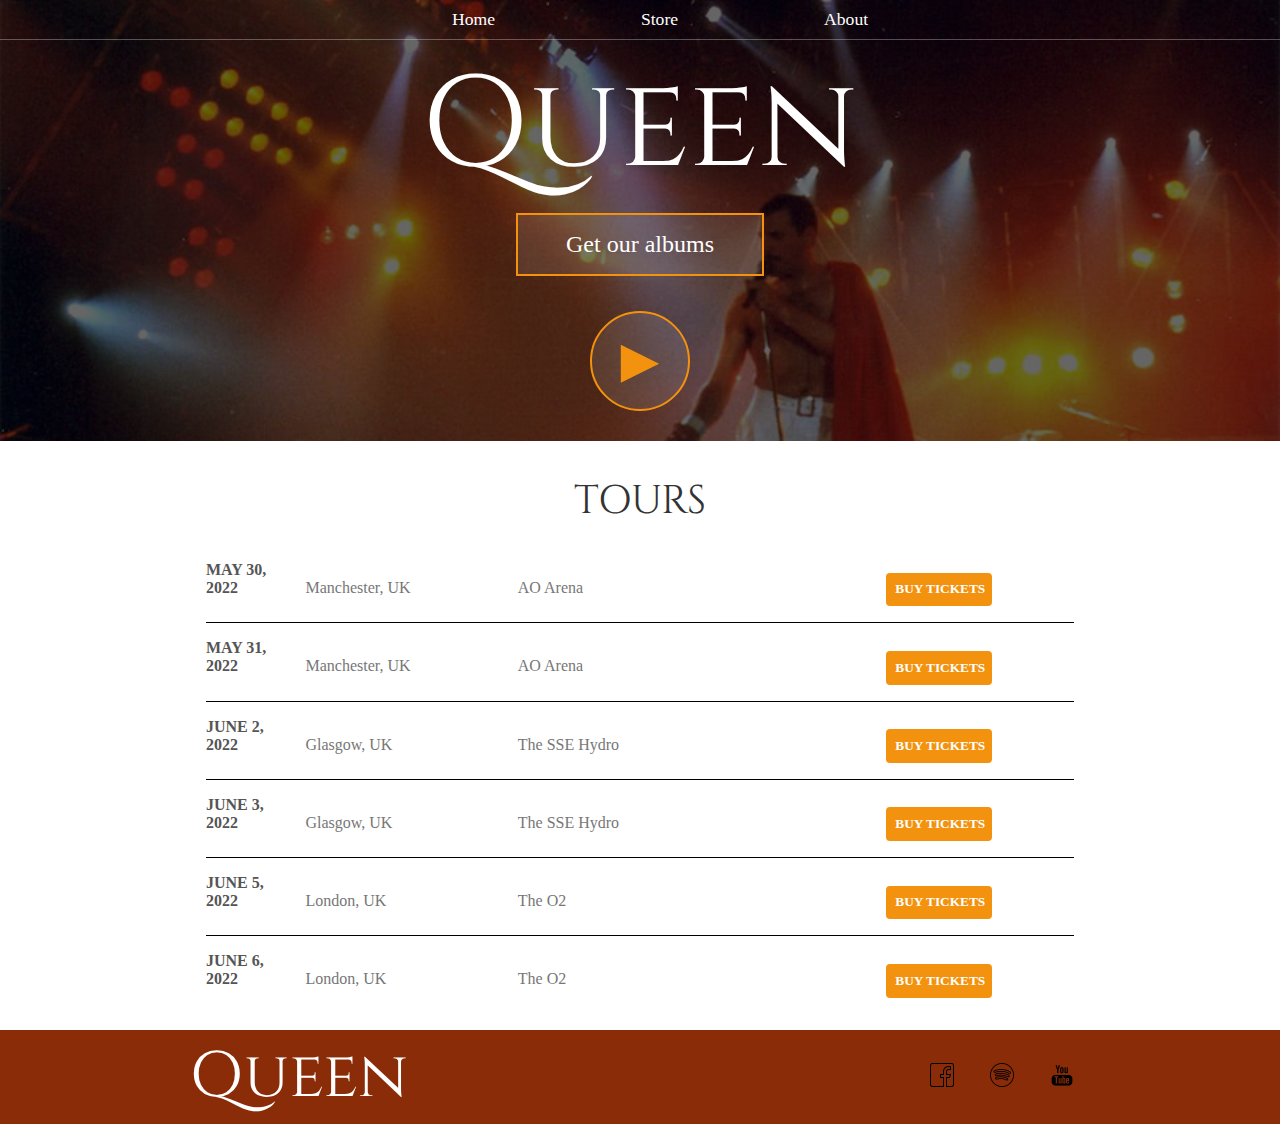
<file: index.html>
<!DOCTYPE html>
<html>
    <head>
        <title>Queen</title>
        <meta name="discription" content="This is a discription">
        <link rel="stylesheet" href="styles.css"/>
    </head>
    <body>
        <header class="main-header">
            <nav class="nav main-nav">
                <ul>
                    <li><a href="index.html">Home</a></li>
                    <li><a href="store.html">Store</a></li>
                    <li><a href="about.html">About</a></li>
                </ul>
            </nav>
            <h1 class="band-name band-name-large">Queen</h1>
            <div class="container">
            <button class="btn btn-header" type="button">Get our albums</button>
            </div>
            <button class="btn btn-header btn-play" type="button">&#9658</button>
        </header>

        <section class="content-section container">
            <h2 class="section-header">TOURS</h2>
            <div>
                <div class="tour-row">
                    <span class="tour-item tour-date">MAY 30, 2022</span>
                    <span class="tour-item tour-city">Manchester, UK</span>
                    <span class="tour-item tour-arena">AO Arena</span>
                    <button class="btn tour-item tour-btn btn-primary" type="button">BUY TICKETS</button>
                </div>
                <div class="tour-row">
                    <span class="tour-item tour-date">MAY 31, 2022</span>
                    <span class="tour-item tour-city">Manchester, UK</span>
                    <span class="tour-item tour-arena">AO Arena</span>
                    <button class="btn tour-item tour-btn btn-primary" type="button">BUY TICKETS</button>
                </div>
                <div class="tour-row">
                    <span class="tour-item tour-date">JUNE 2, 2022</span>
                    <span class="tour-item tour-city">Glasgow, UK</span>
                    <span class="tour-item tour-arena">The SSE Hydro</span>
                    <button class="btn tour-item tour-btn btn-primary" type="button">BUY TICKETS</button>
                </div>
                <div class="tour-row">
                    <span class="tour-item tour-date">JUNE 3, 2022</span>
                    <span class="tour-item tour-city">Glasgow, UK</span>
                    <span class="tour-item tour-arena">The SSE Hydro</span>
                    <button class="btn tour-item tour-btn btn-primary" type="button">BUY TICKETS</button>
                </div>
                <div class="tour-row">
                    <span class="tour-item tour-date">JUNE 5, 2022</span>
                    <span class="tour-item tour-city">London, UK</span>
                    <span class="tour-item tour-arena">The O2</span>
                    <button class="btn tour-item tour-btn btn-primary" type="button">BUY TICKETS</button>
                </div>
                <div class="tour-row">
                    <span class="tour-item tour-date">JUNE 6, 2022</span>
                    <span class="tour-item tour-city">London, UK</span>
                    <span class="tour-item tour-arena">The O2</span>
                    <button class="btn tour-item tour-btn btn-primary" type="button">BUY TICKETS</button>
                </div>
            </div>
        </section>
        
        <footer class="main-footer">
            <div class="container main-footer-container">
            <h3 class="band-name">Queen</h3>
            <ul class="nav footer-nav">
                <li>
                    <a href="https://www.facebook.com/Queen/" target="_blank">
                    <img src="Images/facebook icon.png">
                    </a>
                </li>
                <li>
                    <a href="https://open.spotify.com/artist/1dfeR4HaWDbWqFHLkxsg1d" target="_blank">
                    <img src="Images/spotify icon.png">
                    </a>
                </li>
                <li>
                    <a href="https://www.youtube.com/c/queen/featured" target="_blank">
                    <img src="Images/youtube icon.png">
                    </a>
                </li>
            </ul>
            </div>
        </footer>
    </body>
</html>
</file>
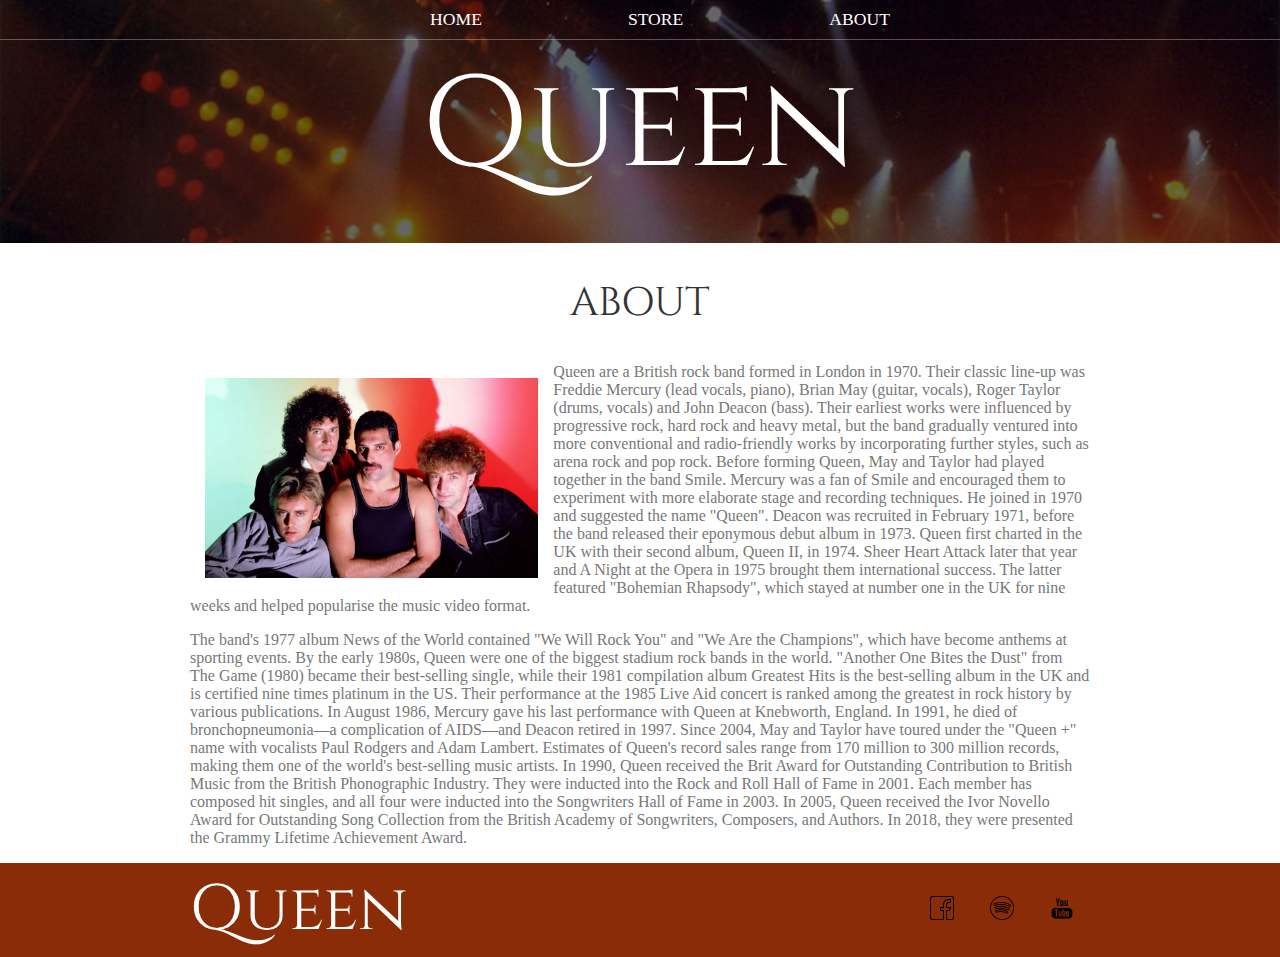
<file: about.html>
<!DOCTYPE html>
<html>
    <head>
        <title>Queen | About</title>
        <meta name="discription" content="This is a discription">
        <link rel="stylesheet" href="styles.css"/>
    </head>
    <body>
        <header class="main-header">
            <nav class="nav main-nav">
                <ul>
                    <li><a href="index.html">HOME</a></li>
                    <li><a href="store.html">STORE</a></li>
                    <li><a href="about.html">ABOUT</a></li>
                </ul>
            </nav>
           <h1 class="band-name band-name-large">Queen</h1> 
        </header>
        <section class="content-section container">
            <h2 class="section-header">ABOUT</h2>
            <img class="about-band-image" src="Images/band members.jpg">
            <p>Queen are a British rock band formed in London in 1970. Their classic line-up was Freddie Mercury (lead vocals, piano), Brian May (guitar, vocals), Roger Taylor (drums, vocals) and John Deacon (bass). Their earliest works were influenced by progressive rock, hard rock and heavy metal, but the band gradually ventured into more conventional and radio-friendly works by incorporating further styles, such as arena rock and pop rock.
                Before forming Queen, May and Taylor had played together in the band Smile. Mercury was a fan of Smile and encouraged them to experiment with more elaborate stage and recording techniques. He joined in 1970 and suggested the name "Queen". Deacon was recruited in February 1971, before the band released their eponymous debut album in 1973. Queen first charted in the UK with their second album, Queen II, in 1974. Sheer Heart Attack later that year and A Night at the Opera in 1975 brought them international success. The latter featured "Bohemian Rhapsody", which stayed at number one in the UK for nine weeks and helped popularise the music video format.</p>
            <p>The band's 1977 album News of the World contained "We Will Rock You" and "We Are the Champions", which have become anthems at sporting events. By the early 1980s, Queen were one of the biggest stadium rock bands in the world. "Another One Bites the Dust" from The Game (1980) became their best-selling single, while their 1981 compilation album Greatest Hits is the best-selling album in the UK and is certified nine times platinum in the US. Their performance at the 1985 Live Aid concert is ranked among the greatest in rock history by various publications. In August 1986, Mercury gave his last performance with Queen at Knebworth, England. In 1991, he died of bronchopneumonia—a complication of AIDS—and Deacon retired in 1997. Since 2004, May and Taylor have toured under the "Queen +" name with vocalists Paul Rodgers and Adam Lambert.
                Estimates of Queen's record sales range from 170 million to 300 million records, making them one of the world's best-selling music artists. In 1990, Queen received the Brit Award for Outstanding Contribution to British Music from the British Phonographic Industry. They were inducted into the Rock and Roll Hall of Fame in 2001. Each member has composed hit singles, and all four were inducted into the Songwriters Hall of Fame in 2003. In 2005, Queen received the Ivor Novello Award for Outstanding Song Collection from the British Academy of Songwriters, Composers, and Authors. In 2018, they were presented the Grammy Lifetime Achievement Award.</p>
        </section>
        <footer class="main-footer">
            <div class="container main-footer-container">
            <h3 class="band-name">Queen</h3>
            <ul class="nav footer-nav">
                <li>
                    <a href="https://www.facebook.com/Queen/" target="_blank">
                    <img src="Images/facebook icon.png">
                    </a>
                </li>
                <li>
                    <a href="https://open.spotify.com/artist/1dfeR4HaWDbWqFHLkxsg1d" target="_blank">
                    <img src="Images/spotify icon.png">
                    </a>
                </li>
                <li>
                    <a href="https://www.youtube.com/c/queen/featured" target="_blank">
                    <img src="Images/youtube icon.png">
                    </a>
                </li>
            </ul>
            </div>
        </footer>
    </body>
</html>
</file>
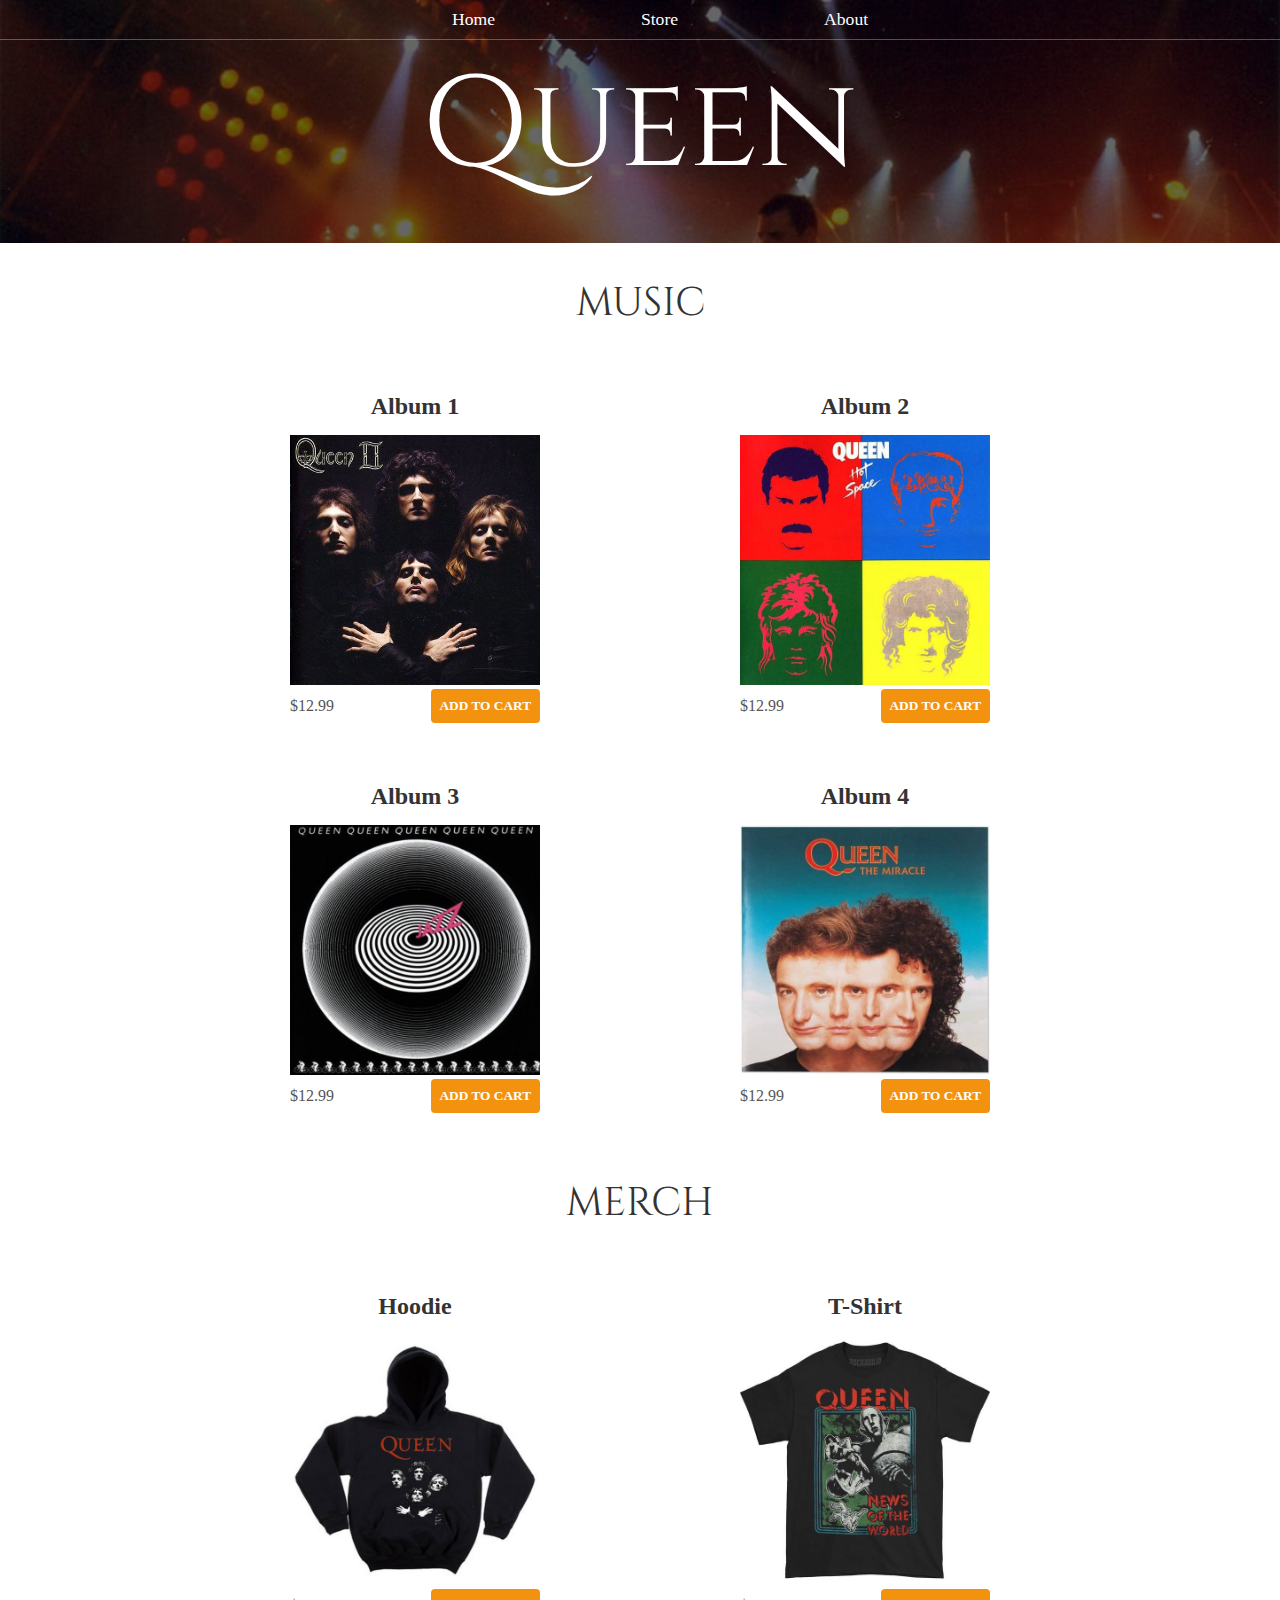
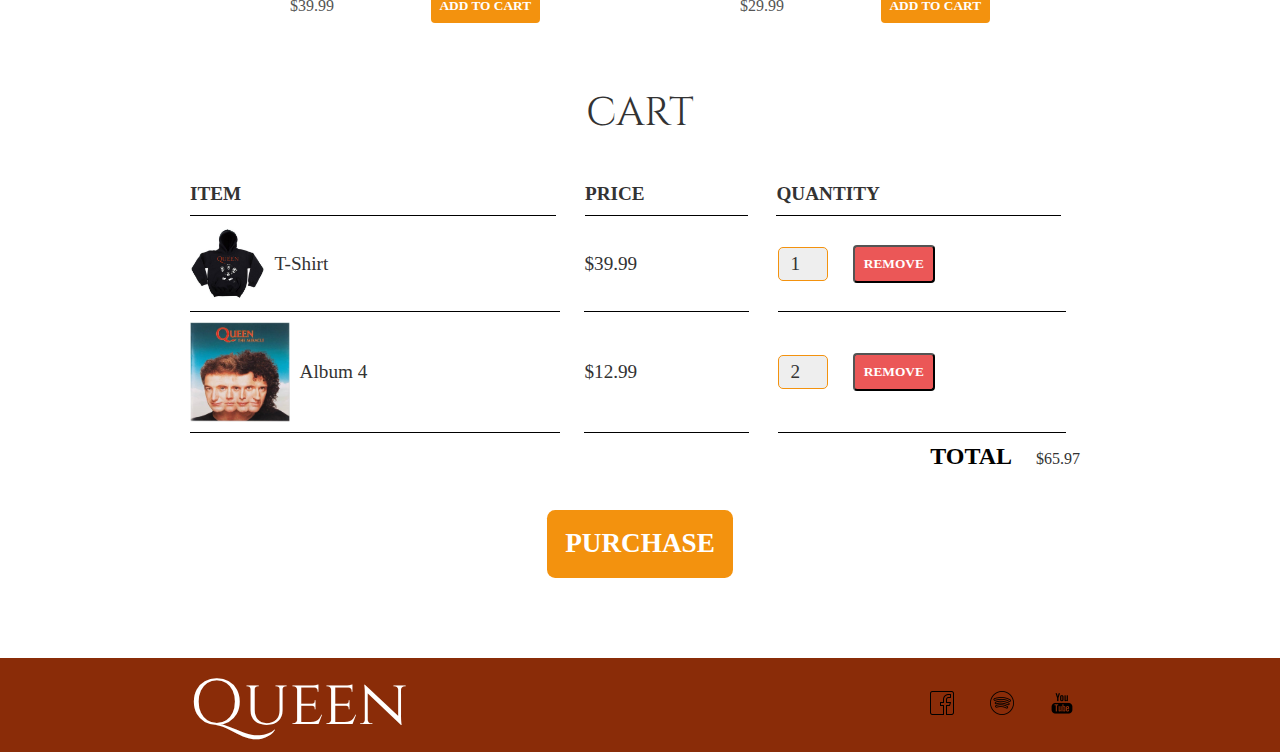
<file: store.html>
<!DOCTYPE html>
<html>
    <head>
        <title>Queen | Store</title>
        <meta name="discription" content="This is a discription">
        <link rel="stylesheet" href="styles.css"/>
    </head>
    <body>
        <header class="main-header">
            <nav class="nav main-nav">
                <ul>
                    <li><a href="index.html">Home</a></li>
                    <li><a href="store.html">Store</a></li>
                    <li><a href="about.html">About</a></li>
                </ul>
            </nav>
           <h1 class="band-name band-name-large">Queen</h1> 
        </header>
        <section class="content-section container">
            <h2 class="section-header">MUSIC</h2>
        <div class="shop-items">
            <div class="shop-item">
                <span class="shop-item-title">Album 1</span>
                <img class="shop-item-image" src="Images/album cover 1.jpg">
                <div class="shop-item-details">
                    <span class="shop-item-price">$12.99</span>
                    <button class="btn btn-primary shop-item-button" role="button">ADD TO CART</button>
                </div>
            </div>
            <div class="shop-item">
                <span class="shop-item-title">Album 2</span>
                <img class="shop-item-image" src="Images/album cover 2.jpg">
                <div class="shop-item-details">
                    <span class="shop-item-price">$12.99</span>
                    <button class="btn btn-primary shop-item-button" role="button">ADD TO CART</button>
                </div>
            </div>
            <div class="shop-item">
                <span class="shop-item-title">Album 3</span>
                <img class="shop-item-image" src="Images/album cover 3.jpg">
                <div class="shop-item-details">
                    <span class="shop-item-price">$12.99</span>
                    <button class="btn btn-primary shop-item-button" role="button">ADD TO CART</button>
                </div>
            </div>
            <div class="shop-item">
                <span class="shop-item-title">Album 4</span>
                <img class="shop-item-image" src="Images/album cover 4.jpg">
                <div class="shop-item-details">
                    <span class="shop-item-price">$12.99</span>
                    <button class="btn btn-primary shop-item-button" role="button">ADD TO CART</button>
                </div>
            </div>
        </div>
        </section>

        <section class="content-section container">
            <h2 class="section-header">MERCH</h2>
            <div class="shop-items">
            <div class="shop-item">
                <span class="shop-item-title">Hoodie</span>
                <img class="shop-item-image" src="Images/merch2.jpg">
                <div class="shop-item-details">
                    <span class="shop-item-price">$39.99</span>
                    <button class="btn btn-primary shop-item-button" role="button">ADD TO CART</button>
                </div>
                </div>
            
            <div class="shop-item">
                <span class="shop-item-title">T-Shirt</span>
                <img class="shop-item-image" src="Images/merch3.jpg">
                <div class="shop-item-details">
                    <span class="shop-item-price">$29.99</span>
                    <button class="btn btn-primary shop-item-button" role="button">ADD TO CART</button>
                </div>
            </div>
            </div>
        </section>

        <section class="content-section container">
            <h2 class="section-header">CART</h2>
            <div class="cart-row">
                <span class="cart-item cart-header cart-column">ITEM</span>
                <span class="cart-price cart-header cart-column">PRICE</span>
                <span class="cart-quantity cart-header cart-column">QUANTITY</span>
            </div>
            <div class="cart-items">
            <div class="cart-row">
                <div class="cart-item cart-column">
                    <img class="cart-item-image" src="Images/merch2.jpg" width="100">
                    <span class="cart-item-title">T-Shirt</span>
                </div>
                <span class="cart-price cart-column">$39.99</span>
                <div class="cart-quantity cart-column">
                    <input class="cart-quantity-input" type="number" value="1">
                    <button class="btn btn-danger cart-quantity-button" role="button">REMOVE</button>
                </div>
            </div>
            <div class="cart-row">
                <div class="cart-item cart-column">
                    <img src="Images/album cover 4.jpg" width="100">
                    <span class="cart-item-title">Album 4</span>
                </div>
                <span class="cart-price cart-column">$12.99</span>
                <div class="cart-quantity cart-column">
                    <input class="cart-quantity-input" type="number" value="2">
                    <button class="btn btn-danger cart-quantity-button" role="button">REMOVE</button>
                </div>
            </div>
            </div>
            <div class="cart-total">
                <span class="cart-total-title">TOTAL</span>
                <span class="cart-total-price">$65.97</span>
            </div> 

                <button class="btn btn-primary btn-purchase" role="button">PURCHASE</button>

        </section>
        <footer class="main-footer">
            <div class="container main-footer-container">
            <h3 class="band-name">Queen</h3>
            <ul class="nav footer-nav">
                <li>
                    <a href="https://www.facebook.com/Queen/" target="_blank">
                    <img src="Images/facebook icon.png">
                    </a>
                </li>
                <li>
                    <a href="https://open.spotify.com/artist/1dfeR4HaWDbWqFHLkxsg1d" target="_blank">
                    <img src="Images/spotify icon.png">
                    </a>
                </li>
                <li>
                    <a href="https://www.youtube.com/c/queen/featured" target="_blank">
                    <img src="Images/youtube icon.png">
                    </a>
                </li>
            </ul>
            </div>
        </footer>
    </body>
</html>
</file>
<file: styles.css>
@import url('https://fonts.googleapis.com/css2?family=Roboto+Mono:wght@500&display=swap');
@import url('https://fonts.googleapis.com/css2?family=Cinzel&display=swap');


* {
    box-sizing: border-box;
    font-family: Raleway;
    color: #777;
}
html, body {
    margin: 0;
    padding: 0;
}
.nav ul {
    margin: 0;
}
.nav li {
    display: inline;
}
.nav a {
    display: inline-block;
    padding: .5em;
    color: white;
    text-decoration: none;
}
.nav a:hover {
    background-color: rgba(255, 255, 255, .3);
}
.main-nav {
    text-align: center;
    font-size: 1.1em;
    font-weight: lighter;
    border-bottom: 1px solid rgba(255, 255, 255, .3);
}
.main-nav li {
    padding: 0 5%;
}
.main-header {
    background-color: rgba(0, 0, 0, .6);
    background-image: url("Images/header back.jpg");
    background-size: cover;
    background-blend-mode: multiply;
    padding-bottom: 30px;
}
.band-name {
    text-align: center;
    margin: 0;
    font-size: 4em;
    font-family: "Cinzel";
    font-weight: normal;
    color: white;
}
.band-name-large {
    font-size: 8em;
}
.content-section {
    margin: 1em;
}
.container {
    max-width: 900px;
    margin: 0 auto;
    padding: 0 1,5em;
}
.section-header {
    font-family: "Cinzel";
    font-weight: normal;
    color: #333;
    text-align: center;
    font-size: 2.5em;
}
.about-band-image {
    float: left;
    height: 200px;
    margin: 15px;
}
.main-footer {
    background-color: #8a2c08;
    color: white;
    padding: .25em 0;
}
.main-footer-container {
    display: flex;
    align-items: center;
}
.main-footer-container ul {
    flex-grow: 1;
    text-align: end;
}
.footer-nav li {
    padding: 0 .5em;
}
.footer nav img {
    width: 30px;
    height: 30px;
}

.btn {
    text-align: center;
    vertical-align: middle;
    padding: .67em;
    cursor: pointer;
}

.btn-header {
    display: block;
    margin-left: auto;
    margin-right: auto;
    margin-bottom: 35px;
    color: white;
    border: 2px solid #F3920E;
    background-color: rgba(255, 255, 255, .1);
    border-radius: 0;
    font-size: 1.5em;
    font-weight: lighter;
    padding-left: 2em;
    padding-right: 2em;
}

.btn-header:hover {
    background-color:rgba(255, 255, 255, .3);

}

.btn-play {
    display: block;
    margin: 0 auto;
    color: #F3920E;
    font-size: 4em;
    border-radius: 50%;
    padding: 0;
    height: 100px;
    width: 100px;
}

.tour-row {
    border-bottom: 1px solid black;
    padding-bottom: 1em;
    margin: 1em;
}

.tour-row:last-child {
    border-bottom: none;
}

.tour-item {
    display: inline-block;
    padding-right: .5em;
}

.tour-date {
    color: #555;
    font-weight: bold;
    width: 11%
}

.tour-city {
    width: 24%;
}

.tour-arena {
    width: 42%;
}

.tour-btn {
    max-width: 19%;
}

.btn-primary {
    color: white;
    background-color: #F3920E;
    border: none;
    border-radius: .3em;
    font-weight: bold;
}

.btn-primary:hover {
    background-color: #8a2c08;
}

.shop-item {
    margin: 30px;
}

.shop-item-title {
    display: block;
    width: 100%;
    text-align: center;
    font-weight: bold;
    font-size: 1.5em;
    color: #333;
    margin-bottom: 15px;
}

.shop-item-image {
    height: 250px;
}

.shop-item-details {
    display: flex;
    align-items: center;
    padding: 5 px;
}

.shop-item-price {
    flex-grow: 1;
    color: #555;
}

.shop-items {
    display: flex;
    flex-wrap: wrap;
    justify-content: space-around;
}

.cart-header {
    font-weight: bold;
    font-size: 1.2em;
    color: #333;
}

.cart-column {
    display: flex;
    align-items: center;
    border-bottom: 1px solid black;
    margin-right: 1.5em;
    padding-bottom: 10px;
    margin-top: 10px;
}

.cart-row {
    display: flex;

}

.cart-item {
    width: 45%;
}

.cart-price {
    width: 20%;
    font-size: 1.2em;
    color: #333;
}

.cart-quantity {
    width: 35%;
}

.cart-item-title {
    color: #333;
    margin-left: .5em;
    font-size: 1.2em;
}

.cart-item-image {
    width: 75px;
    height: auto;
    border-radius: 10px;
}

.btn-danger {
    color: white;
    background-color: #eb5757;
    border-radius: .3em;
    font-weight: bold;
}

.btn-danger:hover {
    background-color: #cc4c4c;
}

.cart-quantity-input {
    height: 34px;
    width: 50px;
    border-radius: 5px;
    border: 1px solid #F3920E;
    background-color: #eee;
    color: #333;
    padding: 0;
    text-align: center;
    font-size: 1.2em;
    margin-right: 25px;
}

.cart-row:last-child {
    border-bottom: 1px solid black;
}

.cart-row:last-child {
    border: none;
}

.cart-total {
    text-align: end;
    margin-top: 10px;
    margin-right: 10px;
}

.cart-total-title {
    font-weight: bold;
    font-size: 1.5em;
    color: black;
    margin-right: 20px;
}

.cart-total-price {
    color: #333;
}

.btn-purchase {
    display: block;
    margin: 40px auto 80px auto;
    font-size: 1.7em;
}
</file>
